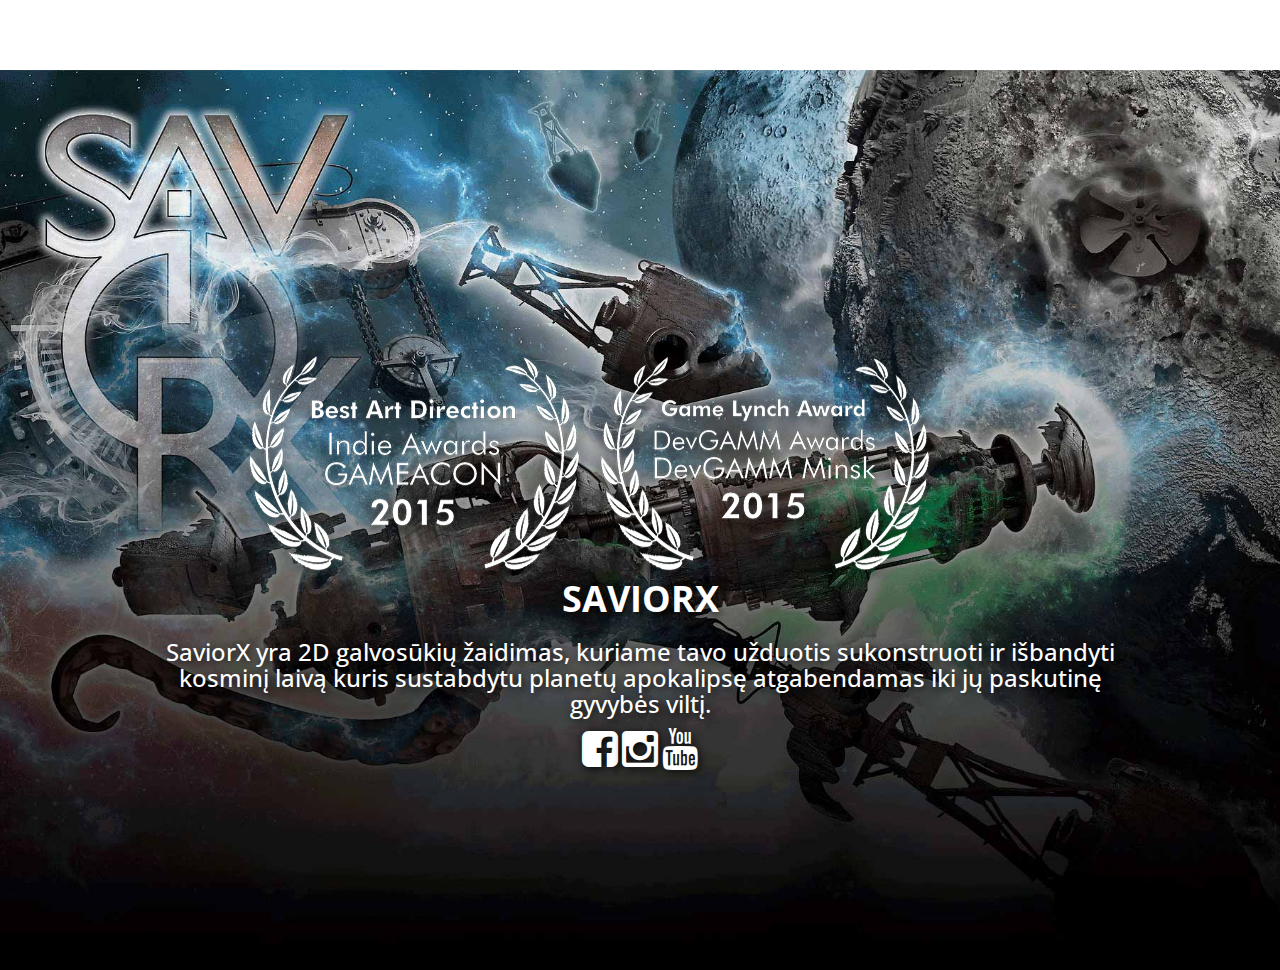
<file: www/lt/index.html>
<!DOCTYPE html>
<html lang="en">
<head>
    <meta charset="utf-8">
    <meta http-equiv="X-UA-Compatible" content="IE=edge">
    <meta name="viewport" content="width=device-width, initial-scale=1">
    <meta name="description" content="Video mobile game: Puzzle on Rocket fuel!">
    <meta name="author" content="Gediminas Siutilas">
    <title>SaviorX - skraidančios lego kaladėlės!</title>

    <link rel="stylesheet" href="../css/bootstrap.min.css" type="text/css">
    <link href='http://fonts.googleapis.com/css?family=Open+Sans:300italic,400italic,600italic,700italic,800italic,400,300,600,700,800' rel='stylesheet' type='text/css'>
    <link href='http://fonts.googleapis.com/css?family=Merriweather:400,300,300italic,400italic,700,700italic,900,900italic' rel='stylesheet' type='text/css'>
    <link rel="stylesheet" type="text/css" href="http://fonts.googleapis.com/css?family=Tangerine">
    <link rel="stylesheet" href="../font-awesome/css/font-awesome.min.css" type="text/css">
    <link rel="stylesheet" href="../css/animate.min.css" type="text/css">
    <link rel="stylesheet" href="../css/creative.css?modified=20180126_3" type="text/css">
</head>
</body id="page-top">
<header id="head">
    <div class="header-content">
        <div class="header-content-inner">
            <div class="row">
                <div class="col-lg-8 col-lg-offset-2 text-center roadmapFont">
                    <i class="fa fa-4x wow bounceIn text-primary">
                        <img src="../img/awards/gameacon2015_bestart.png" class="img-responsive" alt=""/>
                    </i>
                    <i class="fa fa-4x wow bounceIn text-primary">
                        <img src="../img/awards/devgamm2015_lynch.png" class="img-responsive" alt=""/>
                    </i>
                </div>
            </div>

            <h1 class="shadow_black">SaviorX</h1>
            <h3 class="shadow_black">
                SaviorX yra 2D galvosūkių žaidimas, kuriame tavo užduotis sukonstruoti ir išbandyti kosminį laivą kuris sustabdytu planetų apokalipsę atgabendamas iki jų paskutinę gyvybės viltį.
                <!-- SaviorX tai yra žaidimas galvosūkis, 2D kosminis simuliatorius: konstruoki kosminį laivą, eksperimentuoti jį bandydamas nulinėje
                gravitacijoje. Tavo tikslas yra sustabdyti apkalypsę planetoje pilotuojant tavo kosminį laivą nešanti paskutinę viltį planetos link! -->
            </h2>

            <a id="fburl" target="_blank" href="https://www.facebook.com/SaviorXMobile"><i class="fa fa-3x fa-facebook-square shadow_black"></i></a>
            <a id="fburl" target="_blank" href="https://www.instagram.com/saviorxgame/"><i class="fa fa-3x fa-instagram shadow_black"></i></a>
            <a id="fburl" target="_blank" href="https://www.youtube.com/channel/UCzKLa21iiKABxsGPjP0JaIQ"><i class="fa fa-3x fa-youtube shadow_black"></i></a>
        </div>
    </div>
</header>
</body>
</html>
</file>
<file: www/css/creative.css>
/*!
 * Start Bootstrap - Creative Bootstrap Theme (http://startbootstrap.com)
 * Code licensed under the Apache License v2.0.
 * For details, see http://www.apache.org/licenses/LICENSE-2.0.
 */

html,
body {
    width: 100%;
    height: 100%;
}

body {
    /*font-family: 'Open Sans','Helvetica Neue',Arial,sans-serif;*/
    font-family: "Calibre", "Helvetica Neue", Helvetica, Arial, sans-serif;
}

a#fburl {
    color: #ffffff;
}

.storyFont {
    font-size: 22px;
}

.roadmapFont p {
    font-size: 22px;
}

.roadmapFont {
    display: flex;
    width: 90%;
    margin-left: auto;
    margin-right: auto;
    flex-direction: row;
    justify-content: center;
    margin-top: -100px;
}

@media (max-width: 768px) {
    .roadmapFont {
        display: block;
    }
}

hr {
    max-width: 50px;
    border-color: #f05f40;
    border-width: 3px;
}

.highlighted_white {
    background-color: rgba(255, 255, 255, .5);
}

.highlighted_black {
    background-color: rgba(0, 0, 0, .5);
}

hr.light {
    border-color: #fff;
}

a {
    color: #f05f40;
    -webkit-transition: all .35s;
    -moz-transition: all .35s;
    transition: all .35s;
}

a:hover,
a:focus {
    color: #eb3812;
}

h1,
h2,
h3,
h4,
h5,
h6 {
    font-family: 'Open Sans', 'Helvetica Neue', Arial, sans-serif;
}

p {
    margin-bottom: 20px;
    font-size: 16px;
    line-height: 1.5;
}

.bg-primary {
    background-color: #f05f40;
}

.bg-dark {
    color: #fff;
    background-color: #222;
}

.bg-black {
    color: #fff;
    background-color: #000;
}

.text-faded {
    color: rgba(255, 255, 255, .7);
}

section {
    padding: 100px 0;
}

aside {
    padding: 50px 0;
}

.no-padding {
    padding: 0;
}

.navbar-default {
    border-color: rgba(34, 34, 34, .05);
    font-family: 'Open Sans', 'Helvetica Neue', Arial, sans-serif;
    background-color: #fff;
    -webkit-transition: all .35s;
    -moz-transition: all .35s;
    transition: all .35s;
}

.navbar-default .navbar-header .navbar-brand {
    text-transform: uppercase;
    font-family: 'Open Sans', 'Helvetica Neue', Arial, sans-serif;
    font-weight: 700;
    color: #f05f40;
}

.navbar-default .navbar-header .navbar-brand:hover,
.navbar-default .navbar-header .navbar-brand:focus {
    color: #eb3812;
}

.navbar-default .nav > li > a,
.navbar-default .nav > li > a:focus {
    text-transform: uppercase;
    font-size: 13px;
    font-weight: 700;
    color: #222;
}

.navbar-default .nav > li > a:hover,
.navbar-default .nav > li > a:focus:hover {
    color: #f05f40;
}

.navbar-default .nav > li.active > a,
.navbar-default .nav > li.active > a:focus {
    color: #f05f40 !important;
    background-color: transparent;
}

.navbar-default .nav > li.active > a:hover,
.navbar-default .nav > li.active > a:focus:hover {
    background-color: transparent;
}

@media (min-width: 768px) {
    .navbar-default {
        border-color: rgba(255, 255, 255, .3);
        background-color: transparent;
    }

    .navbar-default .navbar-header .navbar-brand {
        color: rgba(255, 255, 255, .7);
    }

    .navbar-default .navbar-header .navbar-brand:hover,
    .navbar-default .navbar-header .navbar-brand:focus {
        color: #fff;
    }

    .navbar-default .nav > li > a,
    .navbar-default .nav > li > a:focus {
        color: rgba(255, 255, 255, .7);
    }

    .navbar-default .nav > li > a:hover,
    .navbar-default .nav > li > a:focus:hover {
        color: #fff;
    }

    .navbar-default.affix {
        border-color: rgba(34, 34, 34, .05);
        background-color: #fff;
    }

    .navbar-default.affix .navbar-header .navbar-brand {
        font-size: 14px;
        color: #f05f40;
    }

    .navbar-default.affix .navbar-header .navbar-brand:hover,
    .navbar-default.affix .navbar-header .navbar-brand:focus {
        color: #eb3812;
    }

    .navbar-default.affix .nav > li > a,
    .navbar-default.affix .nav > li > a:focus {
        color: #222;
    }

    .navbar-default.affix .nav > li > a:hover,
    .navbar-default.affix .nav > li > a:focus:hover {
        color: #f05f40;
    }
}

header#head {
    background-image: url(../img/header2.jpg);
    margin-top: 70px;
}

header#story {
    background-image: url(../img/header5.png);
}

header#storyLine {
    background-image: url(../img/storyline.png);
    min-height: 55%;
}

header {
    position: relative;
    width: 100%;
    min-height: auto;
    text-align: center;
    color: #fff;
    background-position: center;
    -webkit-background-size: cover;
    -moz-background-size: cover;
    background-size: cover;
    -o-background-size: cover;
}

header .header-content {
    position: relative;
    width: 100%;
    padding: 100px 15px;
    text-align: center;
    top: 80px;
}

header .header-content .header-content-inner h1 {
    margin-top: 0;
    margin-bottom: 0;
    text-transform: uppercase;
    font-weight: 700;
}

header .header-content .header-content-inner h2 {
    margin-top: 0;
    margin-bottom: 0;
    text-transform: uppercase;
    font-weight: 700;
}

header .header-content .header-content-inner hr {
    margin: 30px auto;
}

header .header-content .header-content-inner .storyText p {
    margin-bottom: 50px;
    font-size: 36px;
    font-weight: 300;
    color: rgba(255, 255, 255, .7);
}

header .header-content .header-content-inner p {
    margin-bottom: 50px;
    font-size: 16px;
    font-weight: 300;
    color: rgba(255, 255, 255, .7);
}

.shadow_black {
    text-shadow: 2px 2px 10px #000000;
}

header .header-content .header-content-inner p {
    margin-bottom: 1px;
}

@media (min-width: 768px) {
    header {
        min-height: 100%;
    }

    header .header-content {
        position: absolute;
        top: 60%;
        padding: 0 50px;
        -webkit-transform: translateY(-50%);
        -ms-transform: translateY(-50%);
        transform: translateY(-50%);
    }

    header .header-content .header-content-inner {
        margin-right: auto;
        margin-left: auto;
        max-width: 1000px;
    }

    header .header-content .header-content-inner p {
        margin-right: auto;
        margin-left: auto;
        max-width: 80%;
        font-size: 18px;
    }
}

.section-heading {
    margin-top: 0;
}

.service-box {
    margin: 50px auto 0;
    max-width: 400px;
}

@media (min-width: 992px) {
    .service-box {
        margin: 20px auto 0;
    }
}

.service-box p {
    margin-bottom: 0;
}

.portfolio-box {
    display: block;
    position: relative;
    margin: 0 auto;
    max-width: 650px;
}

.portfolio-box .portfolio-box-caption {
    display: block;
    position: absolute;
    bottom: 0;
    width: 100%;
    height: 100%;
    text-align: center;
    color: #fff;
    opacity: 0;
    background: rgba(240, 95, 64, .9);
    -webkit-transition: all .35s;
    -moz-transition: all .35s;
    transition: all .35s;
}

.portfolio-box .portfolio-box-caption .portfolio-box-caption-content {
    position: absolute;
    top: 50%;
    width: 100%;
    text-align: center;
    transform: translateY(-50%);
}

.portfolio-box .portfolio-box-caption .portfolio-box-caption-content .project-category,
.portfolio-box .portfolio-box-caption .portfolio-box-caption-content .project-name {
    padding: 0 15px;
    font-family: 'Open Sans', 'Helvetica Neue', Arial, sans-serif;
}

.portfolio-box .portfolio-box-caption .portfolio-box-caption-content .project-category {
    text-transform: uppercase;
    font-size: 14px;
    font-weight: 600;
}

.portfolio-box .portfolio-box-caption .portfolio-box-caption-content .project-name {
    font-size: 18px;
}

.portfolio-box:hover .portfolio-box-caption {
    opacity: 1;
}

@media (min-width: 768px) {
    .portfolio-box .portfolio-box-caption .portfolio-box-caption-content .project-category {
        font-size: 16px;
    }

    .portfolio-box .portfolio-box-caption .portfolio-box-caption-content .project-name {
        font-size: 22px;
    }
}

.call-to-action h2 {
    margin: 0 auto 20px;
}

.text-primary {
    color: #f05f40;
}

.no-gutter > [class*=col-] {
    padding-right: 0;
    padding-left: 0;
}

.btn-default_red {
    background-color: #FF0000;
}

.btn-default {
    border-color: #fff;
    color: #222;
    background-color: #fff;
    -webkit-transition: all .35s;
    -moz-transition: all .35s;
    transition: all .35s;
}

.btn-default:hover,
.btn-default:focus,
.btn-default.focus,
.btn-default:active,
.btn-default.active,
.open > .dropdown-toggle.btn-default {
    border-color: #ededed;
    color: #222;
    background-color: #f2f2f2;
}

.btn-default:active,
.btn-default.active,
.open > .dropdown-toggle.btn-default {
    background-image: none;
}

.btn-default.disabled,
.btn-default[disabled],
fieldset[disabled] .btn-default,
.btn-default.disabled:hover,
.btn-default[disabled]:hover,
fieldset[disabled] .btn-default:hover,
.btn-default.disabled:focus,
.btn-default[disabled]:focus,
fieldset[disabled] .btn-default:focus,
.btn-default.disabled.focus,
.btn-default[disabled].focus,
fieldset[disabled] .btn-default.focus,
.btn-default.disabled:active,
.btn-default[disabled]:active,
fieldset[disabled] .btn-default:active,
.btn-default.disabled.active,
.btn-default[disabled].active,
fieldset[disabled] .btn-default.active {
    border-color: #fff;
    background-color: #fff;
}

.btn-default .badge {
    color: #fff;
    background-color: #222;
}

p#blacktext {
    color: #000;
}

.btn-primary {
    border-color: #f05f40;
    color: #fff;
    background-color: rgba(240, 95, 64, 0.5);
    text-shadow: 0 0 3px #FF0000;
    -webkit-transition: all .35s;
    -moz-transition: all .35s;
    transition: all .35s;
}

.btn-primary:hover,
.btn-primary:focus,
.btn-primary.focus,
.btn-primary:active,
.btn-primary.active,
.open > .dropdown-toggle.btn-primary {
    border-color: #ed431f;
    color: #fff;
    background-color: #ee4b28;
}

.btn-primary:active,
.btn-primary.active,
.open > .dropdown-toggle.btn-primary {
    background-image: none;
}

.btn-primary.disabled,
.btn-primary[disabled],
fieldset[disabled] .btn-primary,
.btn-primary.disabled:hover,
.btn-primary[disabled]:hover,
fieldset[disabled] .btn-primary:hover,
.btn-primary.disabled:focus,
.btn-primary[disabled]:focus,
fieldset[disabled] .btn-primary:focus,
.btn-primary.disabled.focus,
.btn-primary[disabled].focus,
fieldset[disabled] .btn-primary.focus,
.btn-primary.disabled:active,
.btn-primary[disabled]:active,
fieldset[disabled] .btn-primary:active,
.btn-primary.disabled.active,
.btn-primary[disabled].active,
fieldset[disabled] .btn-primary.active {
    border-color: #f05f40;
    background-color: #f05f40;
}

.btn-primary .badge {
    color: #f05f40;
    background-color: #fff;
}

.btn {
    border: 0;
    border-radius: 300px;
    text-transform: uppercase;
    font-family: 'Open Sans', 'Helvetica Neue', Arial, sans-serif;
    font-weight: 700;
}

.btn-xl {
    padding: 15px 30px;
}

::-moz-selection {
    text-shadow: none;
    color: #fff;
    background: #222;
}

::selection {
    text-shadow: none;
    color: #fff;
    background: #222;
}

img::selection {
    color: #fff;
    background: 0 0;
}

img::-moz-selection {
    color: #fff;
    background: 0 0;
}

body {
    -webkit-tap-highlight-color: #222;
}

.top-header {
    height: 70px;
    box-shadow: 0 0.125rem 0.25rem 0 rgba(0, 0, 0, 0.5);
    position: fixed;
    background-color: #fff;
    z-index: 2;
    top: -1px;
    left: 0;
    width: 100%;
}

.top-header__logo {
    width: 46px;
    float: left;
    margin: 11px 0 0 14px;
}

.top-header__navigation {
    display: flex;
    flex-direction: row;
    justify-content: center;
    padding-top: 16px;
}

.top-header__navigation-link {
    display: block;
    color: #494949;
    text-decoration: none;
    padding: 8px;
    font-size: 16px;
}

.top-header__navigation-link:hover {
    text-decoration: underline;
}

.top-header__store-link {
    float: right;
    width: 125px;
    margin: 14px 13px 0 0;
}

.top-header__store-badge {
    width: 100%;
    display: block;
}

.social-link-list-wrapper {
    position: fixed;
    z-index: 2;
    left: 0;
    top: 50%;
    transform: translateY(-50%);
    width: 50px;
}

.social-link {
    color: #fff;
    display: block;
    font-size: 42px;
    line-height: 42px;
    text-align: center;
}

.social-link:hover,
.social-link:visited,
.social-link:active {
    opacity: 0.7;
    color: #fff;
}

.social-link .fa {
    margin-bottom: 5px;
}

footer {
    padding: 17px;
    text-align: center;
}

.press-kit__link-block {
    min-height: 160px;
    background-color: #c00;
    max-width: 996px;
    margin: 0 auto;
    position: relative;
    box-sizing: border-box;
    padding: 41px 64px 30px;
    border-radius: 4px;
}

.press-kit__slide-link {
    color: transparent;
    display: block;
    width: 100%;
    height: 100%;
    position: relative;
}

.press-kit__slide-image {
    display: block;
    height: 56px;
    position: absolute;
    left: 50%;
    top: 50%;
    transform: translate3d(-50%, -50%, 0);
}

.award-block {
    display: block;
    padding: 61px 10px 18px 12px;
    background-color: #222;
}

.award-block__img {
    /*display: block;*/
}

.award-block__text {
    display: block;
    color: #fff;
    font-size: 20px;
    padding-top: 47px;
}

.press-kit__link-block__header {
    display: block;
    font-weight: normal;
    color: #fff;
    text-align: left;
    font-size: 26px;
    letter-spacing: 0.5px;
    margin: 0;
    padding-bottom: 17px;
}

.press-kit__nav-link-block {
    display: block;
    float: left;
}

.press-kit__nav-link:hover,
.press-kit__nav-link:visited,
.press-kit__nav-link:active,
.press-kit__nav-link {
    display: block;
    float: left;
    color: #fff;
    font-size: 16px;
    font-weight: normal;
    letter-spacing: 0.5px;
    padding: 4px;
    margin-right: 20px;
}

.press-kit__download-link:hover,
.press-kit__download-link:active,
.press-kit__download-link:visited,
.press-kit__download-link {
    display: block;
    background-image: url(../img/media/download-kit-icon.png);
    background-repeat: no-repeat;
    background-size: 20px 20px;
    background-position: 33px 14px;
    text-decoration: none;
    position: absolute;
    border: 2px solid #fff;
    right: 61px;
    top: 54px;
    border-radius: 4px;
    font-size: 20px;
    padding: 10px 35px 10px 66px;
    letter-spacing: 0.7px;
    color: #fff;
    max-width: 296px;
}

.press-kit__download-link:hover {
    text-decoration: underline;
    opacity: 0.75;
}

@media (max-width: 992px) {
    .press-kit__download-link:hover,
    .press-kit__download-link:active,
    .press-kit__download-link:visited,
    .press-kit__download-link {
        position: static;
        margin-left: auto;
        margin-right: auto;
        margin-bottom: 27px;
    }

    .press-kit__link-block__header {
        text-align: center;
        margin-bottom: 15px;
    }

    .press-kit__link-block {
        padding-right: 10px;
        padding-left: 10px;
    }

    .press-kit__nav-link-block {
        float: none;
        text-align: center;
    }

    .press-kit__nav-link:hover,
    .press-kit__nav-link:visited,
    .press-kit__nav-link:active,
    .press-kit__nav-link {
        display: inline-block;
        float: none;
        margin: 0;
        padding-right: 15px;
        padding-left: 15px;
    }
}
</file>
